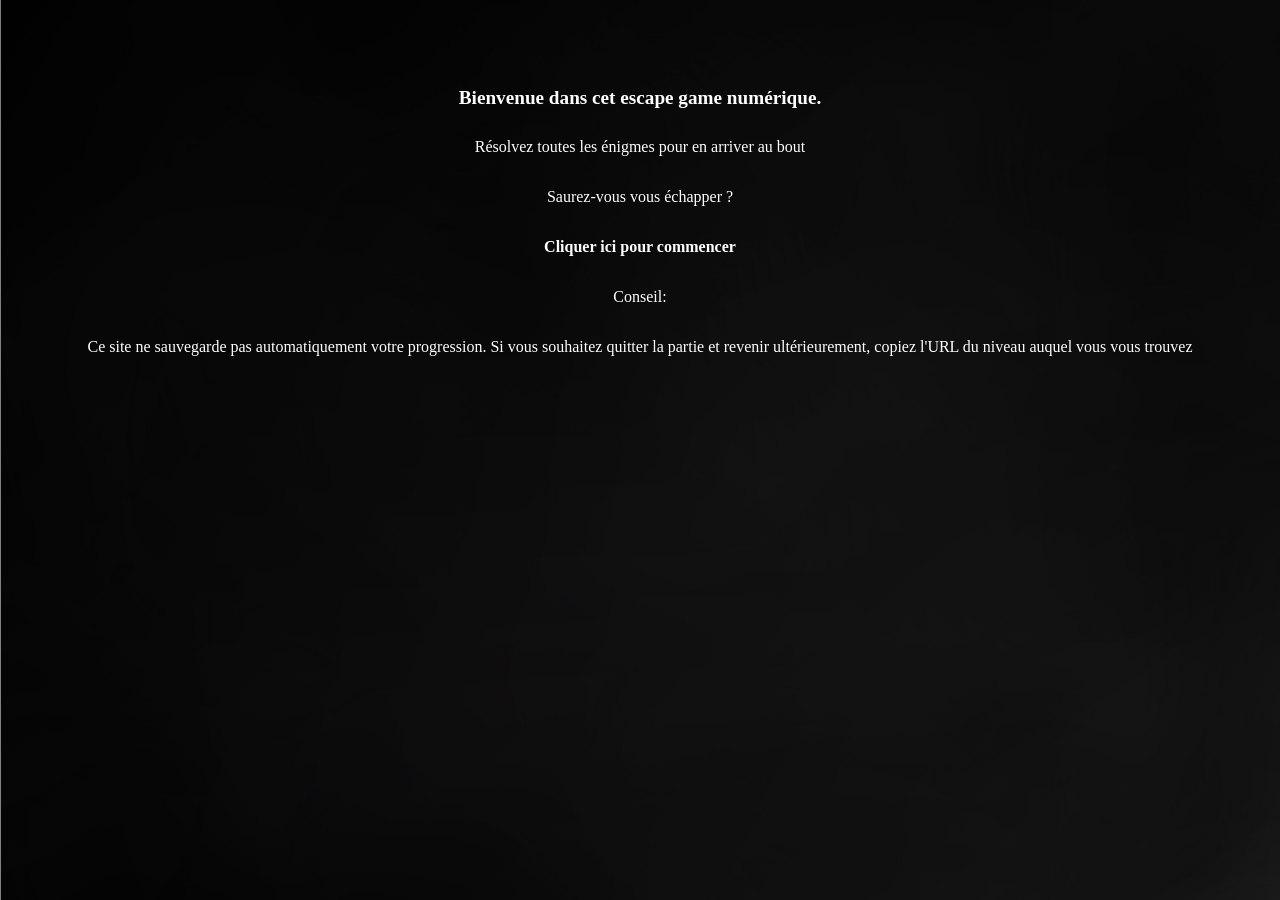
<file: index.html>
<!DOCTYPE html>
<html lang="fr">
<head>
    <meta charset="UTF-8">
    <meta name="viewport" content="width=device-width, initial-scale=1.0">
    <link rel="stylesheet" href="style.css">
    <title>Accueil</title>
</head>
<body>
   <h1> Bienvenue dans cet escape game numérique.</h1>
<p>Résolvez toutes les énigmes pour en arriver au bout </p>
<p>Saurez-vous vous échapper ?</p>

<p><a href="La-cellule.html">Cliquer ici pour commencer</a> </p>


<p>Conseil:</p>
<p>Ce site ne sauvegarde pas automatiquement votre progression.
     Si vous souhaitez quitter la partie et revenir ultérieurement, copiez l'URL du niveau auquel vous vous trouvez</p>

<footer>
    
</footer>
</body>
</html>
</file>
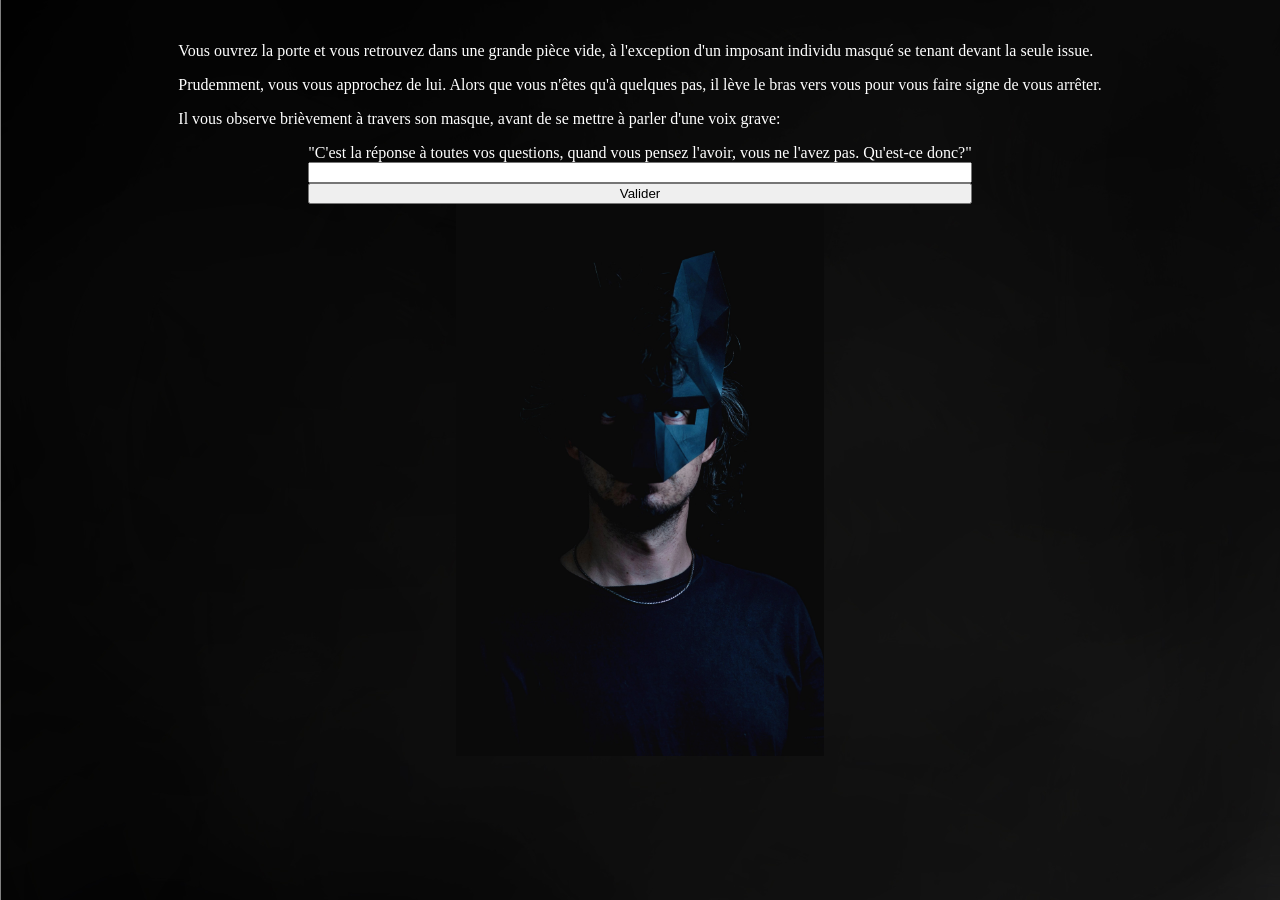
<file: enigmes.html>
<!DOCTYPE html>
<html lang="fr">

<head>
    <meta charset="UTF-8">
    <meta name="viewport" content="width=device-width, initial-scale=1.0">
    <link rel="stylesheet" href="enigmes.css">

    <title>La salle aux enigmes</title>
</head>

<body>

    <div id="entree">
        <p>Vous ouvrez la porte et vous retrouvez dans une grande pièce vide, à l'exception d'un imposant
            individu masqué se tenant devant la seule issue.</p>
        <p> Prudemment, vous vous approchez de lui. Alors que vous n'êtes qu'à quelques pas,
            il lève le bras vers vous pour vous faire signe de vous arrêter.</p>
        <p>Il vous observe brièvement à travers son masque, avant de se mettre à parler d'une voix grave:</p>
    </div>

    <div id="mauvaisereponse">L'homme vous toise d'un air réprobateur. "Ce n' est pas ça " vous dit-il, "recommençons "
    </div>
    <div id="bonnereponse">L'homme acquiesce. "Bien, passons à l'énigme suivante."</div>

    <div id="enigme1">
        "C'est la réponse à toutes vos questions, quand vous pensez l'avoir, vous ne l'avez pas. Qu'est-ce donc?"
        <!-- Réponse:
Le savoir / savoir -->
        <input id="reponse1"><button id="valider1">Valider</button>
    </div>

    <div id="enigme2">
        "Ils peuvent vous faire rire ou vous faire pleurer. Vous ne pouvez pas leur échapper ni vous cacher. Vous le
        deviendrez quand vous mourrez. Qu'est ce donc?"
        <!-- Réponse :
Des souvenirs/ souvenirs / souvenir -->
        <input id="reponse2"><button id="valider2">Valider</button>

    </div>

    <div id="enigme3">
        "Sur ma route vers ce bâtiment, j'ai croisé 10 camions. Chaque camion avait 2 remorques. Dans chacun de ces
        camions, il y avait 4 passagers. Chacune de ces camionneurs possédait 1 animal domestique. Combien de personnes
        allaient vers ce bâtiment ?"
        <!-- Réponse :
Seulement moi/ seulement toi/ une seule/ une / un / 1 / moi / toi /seulement vous / vous  -->
        <input id="reponse3"><button id="valider3">Valider</button>

    </div>

    <div id="enigme4">
        "J'ai besoin d'une chose pour passer de plante à planète, quelle est cette chose?"
        <!-- Réponse :
La lettre E / Un E / E / La lettre e / Un e / e / la lettre E / la lettre e / un E / un e/ A LETTRE E / UN E -->
        <input id="reponse4"><button id="valider4">Valider</button>

    </div>

    <!-- A chaque mauvaise réponse :
L'homme vous toise d'un air réprobateur. "Ce n' est pas ça " vous dit-il, "recommençons "
Retour à la première énigme -->



    </div>

    <div id="resolution">
        <!-- Si toutes les énigmes résolue : -->

        <p>L'homme hoche la tête </p>
        <p>"Tempête, Marais, Plage, souvenez vous en"</p>
        <p>Après avoir prononcé cette étrange phrase, il s'écarte, vous laissant poursuivre votre chemin.</p>
       <a href="le-labyrinthe.html"> <p>Cliquez ici pour continuer</p> </a>
    </div>
    <img id="homme" src="homme-masque.jpg" alt="homme masqué">



    <script src="enigmes.js"></script>
</body>

</html>
</file>
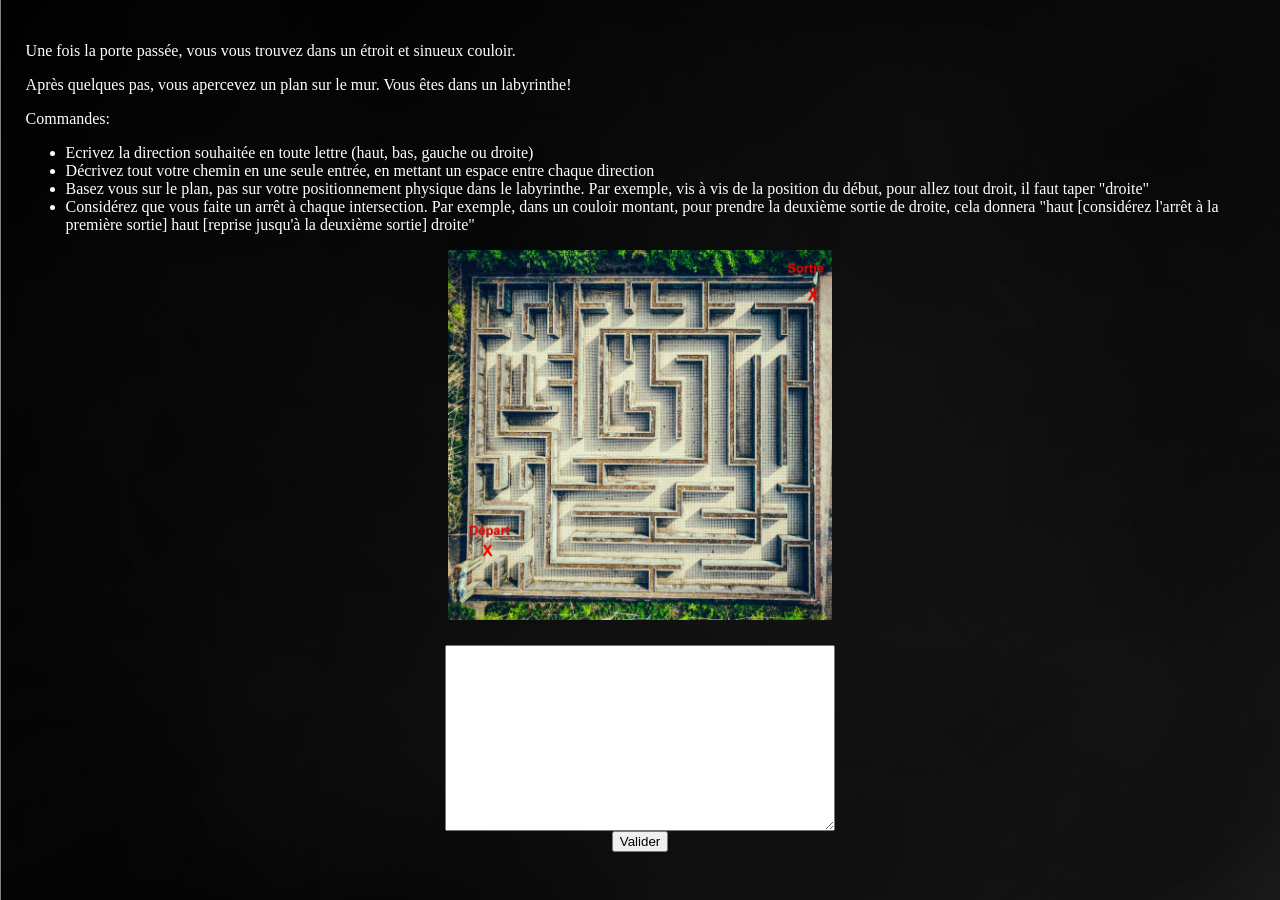
<file: le-labyrinthe.html>
<!DOCTYPE html>
<html lang="en">
<head>
    <meta charset="UTF-8">
    <meta name="viewport" content="width=device-width, initial-scale=1.0">
    <link rel="stylesheet" href="labyrinthe.css">

    <title>Le Labyrinthe</title>
</head>
<body>
<div id="intro">
   <p> Une fois la porte passée, vous vous trouvez dans un étroit et sinueux couloir.</p>
 <p>Après quelques pas, vous apercevez un plan sur le mur. Vous êtes dans un labyrinthe!</p>

<p>Commandes:</p>
<ul>
   <li> Ecrivez la direction souhaitée en toute lettre (haut, bas, gauche ou droite) </li>
<li>Décrivez tout votre chemin en une seule entrée, en mettant un espace entre chaque direction</li>
 <li>Basez vous sur le plan, pas sur votre positionnement physique dans le labyrinthe.
     Par exemple, vis à vis de la position du début, pour allez tout droit, il faut taper "droite"</li>
 <li>Considérez que vous faite un arrêt à chaque intersection. Par exemple, dans un couloir montant, 
    pour prendre la deuxième sortie de droite, cela donnera
     "haut [considérez l'arrêt à la première sortie] haut [reprise jusqu'à la deuxième sortie] droite"</li>
</ul>
</div>
 <img id="labyrinthe" src="labyrinthe.jpg" alt="labyrinthe">

<textarea id="reponse"></textarea><button id="valider">Valider</button>

<!-- Solution :
"Droite" + "droite"+ "haut" + "gauche" + "haut" + "gauche" + "haut" + "droite" + "droite" + "bas" + "bas" +
 "droite" + "bas" + "bas" + "droite" + "droite" + "droite" +
 "haut" + "gauche" + "haut" + "droite" + "bas" + "gauche" + "bas" + "gauche" + "bas" + "bas" + "droite" + "droite" + 
 "haut"+ "droite" + "haut" + "gauche" + "haut" + "haut"+ "haut"+ "gauche"+ "haut" +"droite"  -->

 <!-- droite droite haut gauche haut gauche haut droite droite bas droite bas droite droite droite haut gauche haut droite bas gauche bas gauche bas bas droite droite haut droite droite haut gauche haut haut haut gauche haut droite -->

<div id="perdu">
Vous vous perdez dans le labyrinthe et retournez à votre point de départ 
</div>
<!-- Rechargement du formulaire -->
 <div id="resolution">
    <p>Vous parvenez à sortir du Labyrinthe!</p>
    <p>Cliquez ici pour continuer.</p>
 </div>
    


    <script src="labyrinthe.js"></script>
</body>
</html>
</file>
<file: style.css>
body{
     margin: 2%;
     padding: 0;
     background-color: black;    
     display:flex;
     align-items: center;
     justify-content: center;
     flex-direction: column; 
     background-image: url(brume.jpg);
         
 }

a{
    text-decoration: none;
    font-weight: bolder;
    color: white;
}

 h1 {
    margin-top: 5%;
    font-size: larger;
    font-weight: bolder;
    color: white;

 }
p{
    color: white;
    
}

.share-box {
  display: flex;
  gap: 10px;
  margin: 20px 0;
  background-color: black;
 
}

.share-box input {
  padding: 8px;
  width: 250px;
  color: white;
  background-color: black;
 border:1px solid white;

}

.share-box button {
  padding: 8px 12px;
  cursor: pointer;
  background-color: black;
  color: white;
}
</file>
<file: enigmes.css>
body {
     margin: 2%;
     padding: 0;
     background-color: black;
     display: flex;
     align-items: center;
     justify-content: center;
     flex-direction: column;
     background-image: url(brume.jpg);

 }

 a {
     text-decoration: none;
     font-weight: bolder;
     color: green;
 }

 h1 {
     margin-top: 5%;
     font-size: larger;
     font-weight: bolder;
     color: white;

 }

 p {
     color: white;

 }

 #homme {
     width: 30%;
 }

 #resolution {
     display: none;

     p{
        color: green;
     }
     
      }
    

 #enigme2,
 #enigme3,
 #enigme4 {
     color: white;
     display: none;
 }

 #enigme1 {
     color: white;
     display: flex;
     flex-direction: column;
     
 }

 #mauvaisereponse,
 #bonnereponse {
     color: white;
     display: none;
 }

 /* ===================== */
/* Tablettes (max 1024px) */
/* ===================== */
@media screen and (max-width: 1024px) {

    body{
        margin: 4%;
        text-align: center;
    }

    p{
        font-size: 1.1rem;
        line-height: 1.6;
    }

    #homme{
        width: 50%;
    }

    #enigme1,
    #enigme2,
    #enigme3,
    #enigme4{
        width: 90%;
    }

    input{
        margin-top: 10px;
        padding: 8px;
        font-size: 1rem;
    }

    button{
        margin-top: 10px;
        padding: 8px 12px;
        font-size: 1rem;
    }
}


/* ===================== */
/* Mobile (max 768px) */
/* ===================== */
@media screen and (max-width: 768px) {

    body{
        margin: 5%;
    }

    p{
        font-size: 1rem;
    }

    #homme{
        width: 70%;
    }

    #enigme1,
    #enigme2,
    #enigme3,
    #enigme4{
        width: 100%;
    }

    input{
        width: 100%;
        box-sizing: border-box;
    }

    button{
        width: 100%;
    }
}


/* ===================== */
/* Petit mobile (max 480px) */
/* ===================== */
@media screen and (max-width: 480px) {

    p{
        font-size: 0.95rem;
    }

    #homme{
        width: 90%;
    }

    body{
        margin: 6%;
    }
}
</file>
<file: labyrinthe.css>
body{
     margin: 2%;
     padding: 0;
     background-color: black;    
     display:flex;
     align-items: center;
     justify-content: center;
     flex-direction: column; 
     background-image: url(brume.jpg);
         
 }

a{
    text-decoration: none;
    font-weight: bolder;
    color: white;
}

 h1 {
    margin-top: 5%;
    font-size: larger;
    font-weight: bolder;
    color: white;

 }
p{
    color: white;
    
}

#resolution{
    display: none;

    p{
        color: green;
    }
}

#labyrinthe{
    width: 30vw;
    margin-bottom: 2%;
}

#reponse{
    width: 30vw;
    height: 20vh;
}

#perdu{
    display: none;
}
ul,
li{
    color: white;
}

/* ===================== */
/* Tablettes (max 1024px) */
/* ===================== */
@media screen and (max-width: 1024px) {

    body{
        margin: 4%;
        text-align: center;
    }

    p, li{
        font-size: 1.05rem;
        line-height: 1.6;
    }

    #labyrinthe{
        width: 60vw;
    }

    #reponse{
        width: 70vw;
        height: 18vh;
        font-size: 1rem;
    }

    button{
        margin-top: 10px;
        padding: 8px 12px;
        font-size: 1rem;
    }

}


/* ===================== */
/* Mobile (max 768px) */
/* ===================== */
@media screen and (max-width: 768px) {

    body{
        margin: 5%;
    }

    p, li{
        font-size: 1rem;
    }

    ul{
        padding-left: 20px;
        text-align: left;
    }

    #labyrinthe{
        width: 85vw;
    }

    #reponse{
        width: 90vw;
        height: 16vh;
        font-size: 0.95rem;
    }

    button{
        width: 90vw;
        margin-top: 10px;
    }

}


/* ===================== */
/* Petit mobile (max 480px) */
/* ===================== */
@media screen and (max-width: 480px) {

    body{
        margin: 6%;
    }

    p, li{
        font-size: 0.95rem;
    }

    #labyrinthe{
        width: 95vw;
    }

    #reponse{
        width: 95vw;
        height: 15vh;
    }

    button{
        width: 95vw;
        font-size: 0.95rem;
    }

}
</file>
